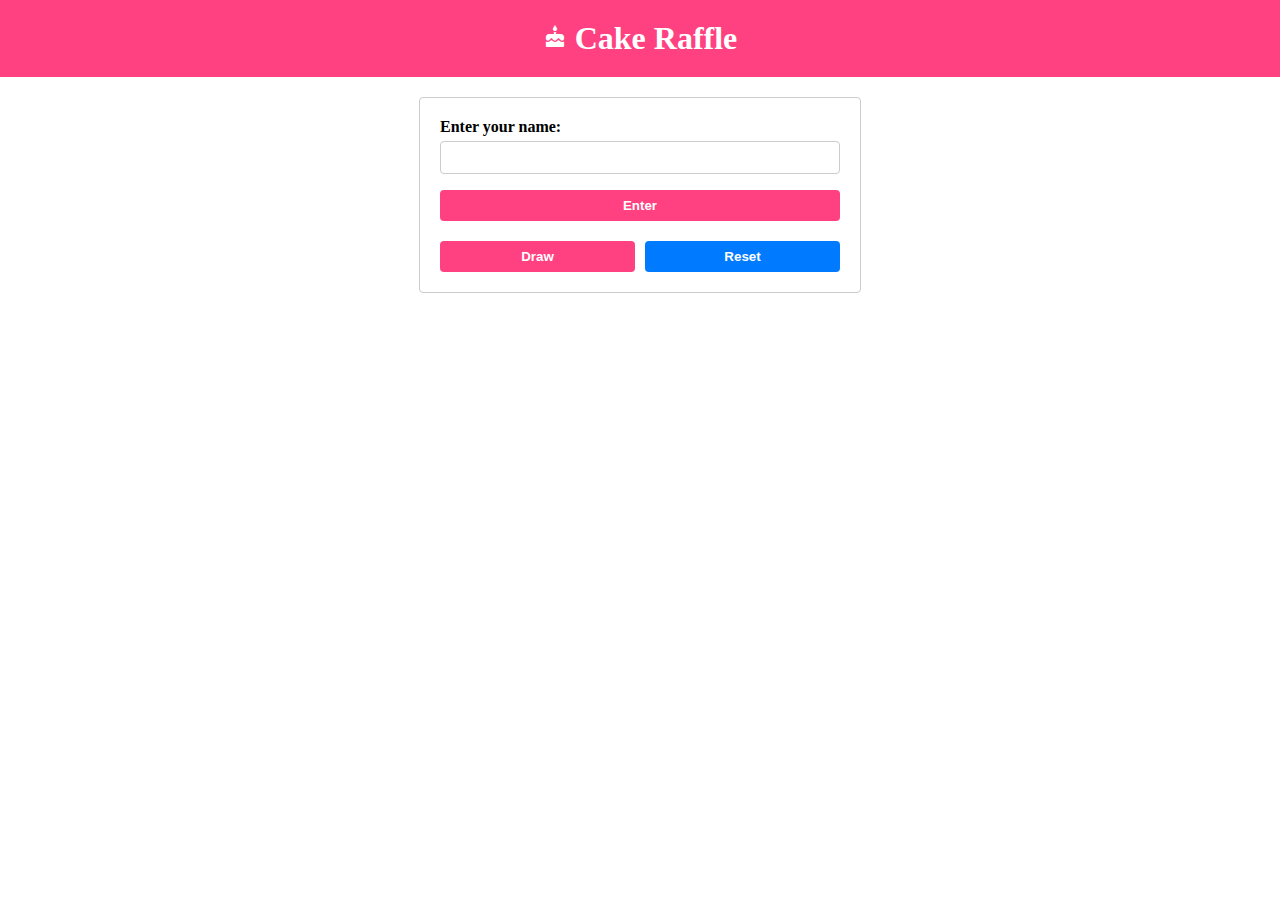
<file: Cake-raffle-app/index.html>
<!DOCTYPE html>
<html>
<head>
  <title>Cake Raffle</title>
  <link rel="stylesheet" href="https://fonts.googleapis.com/icon?family=Material+Icons">
  <link rel="stylesheet" type="text/css" href="style.css">
</head>
<body>
  <header>
    <h1><i class="material-icons">cake</i> Cake Raffle</h1>
  </header>
  
  <div class="container">
    <form id="entry-form">
      <label for="name">Enter your name:</label>
      <input type="text" id="name" required>
      <button type="submit">Enter</button>
    </form>
    
    <div id="participants-list"></div>
    
    <div id="winner-display"></div>
    
    <div class="btn-group">
      <button id="draw-button">Draw</button>
      <button id="reset-button">Reset</button>
    </div>
  </div>
  
  <script src="script.js"></script>
</body>
</html>
</file>
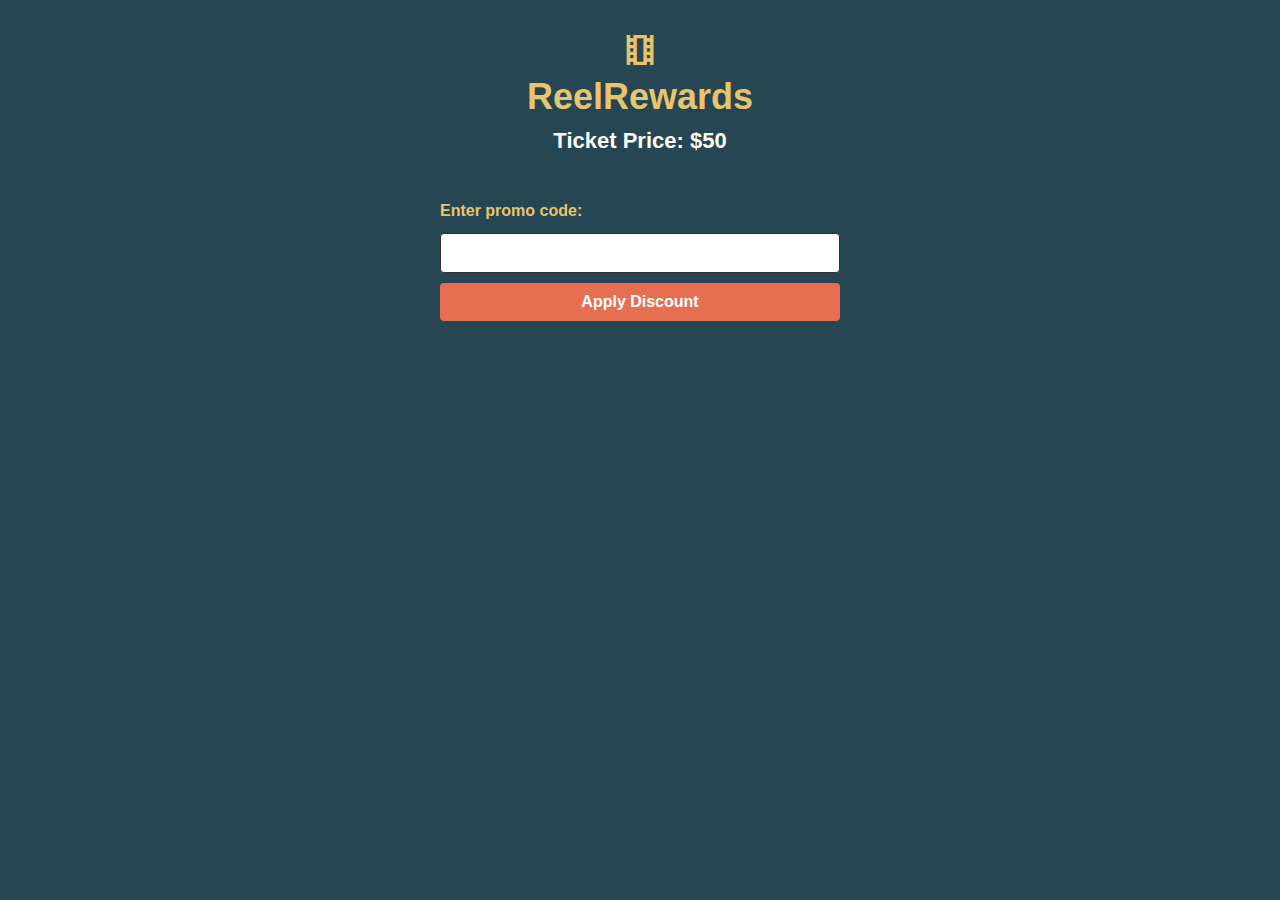
<file: Debug-and-improveYourCode/index.html>
<!DOCTYPE html>
<html>
<head>
  <title>ReelRewards - Promo Code App</title>
  <link href="https://fonts.googleapis.com/icon?family=Material+Icons+Outlined" rel="stylesheet">
  <link rel="stylesheet" type="text/css" href="style.css">
</head>
<body>
  <h1>
    <span class="icon material-icons-outlined">theaters</span>
    ReelRewards
  </h1>
  <p id="finalPrice"></p>
  <div id="app">
    <form id="promoForm">
      <label for="promoCode">Enter promo code:</label>
      <input type="text" id="promoCode" required/>
      <button type="submit">Apply Discount</button>
    </form>
  </div>
  <script src="script.js"></script>
</body>
</html>
</file>
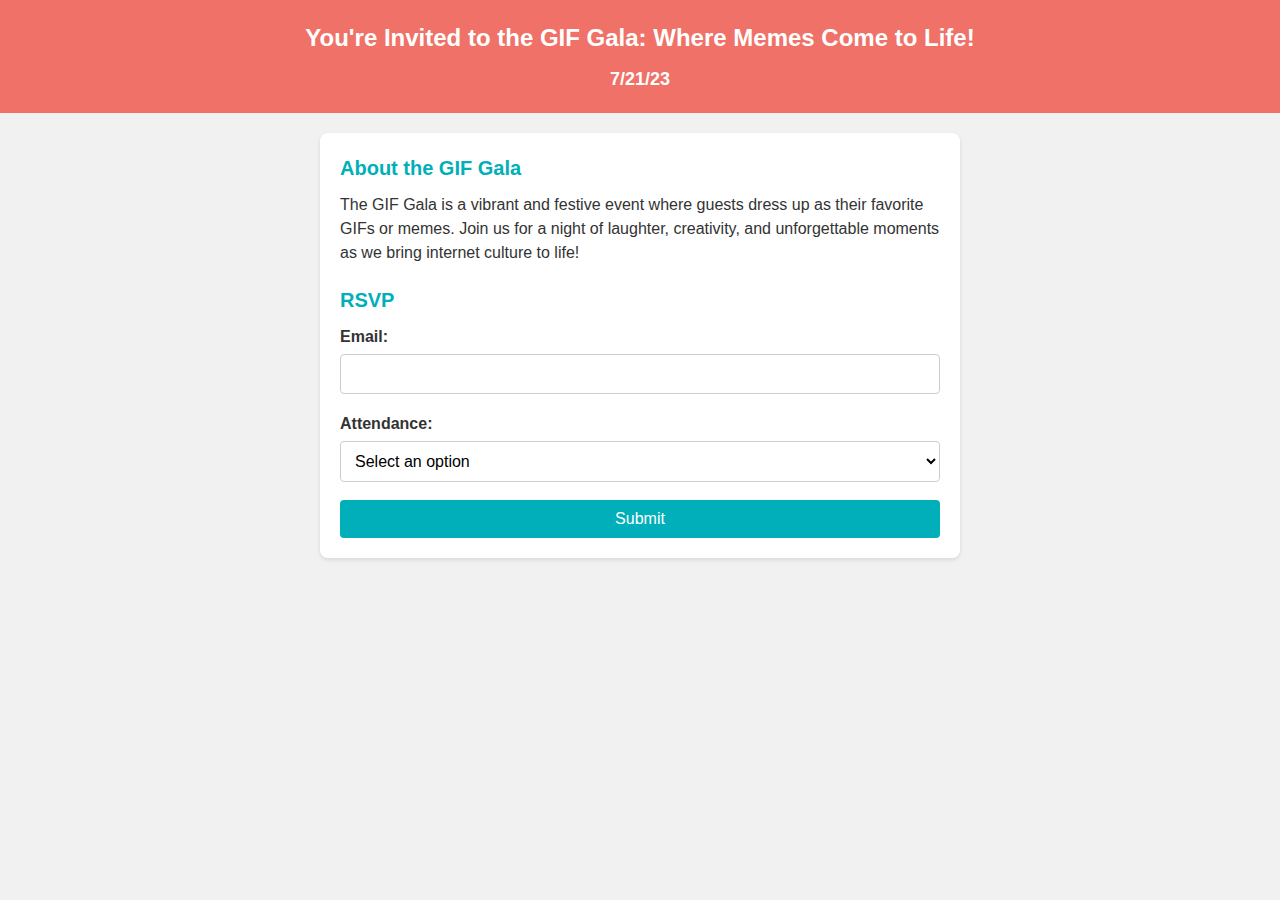
<file: Interactive-event-invite-part-1/index.html>
<!DOCTYPE html>
<html lang="en">
<head>
  <meta charset="UTF-8">
  <meta name="viewport" content="width=device-width, initial-scale=1.0">
  <title>GIF Gala RSVP</title>
  <link rel="stylesheet" href="style.css"> <!-- Link to your CSS file -->
  <script src="script.js" defer></script> <!-- Link to your JavaScript file -->
</head>
<body>
  <header>
    <h1>You're Invited to the GIF Gala: Where Memes Come to Life!</h1>
    <h2>7/21/23</h2>
  </header>

  <main>
    <section>
      <h3>About the GIF Gala</h3>
      <p>The GIF Gala is a vibrant and festive event where guests dress up as their favorite GIFs or memes. Join us for a night of laughter, creativity, and unforgettable moments as we bring internet culture to life!</p>
    </section>

    <div id="confirmation-message"></div>

    <section>
      <h3>RSVP</h3>
      <form id="rsvp-form">
        <label for="email">Email:</label>
        <input type="email" id="email" required>

        <label for="attendance">Attendance:</label>
        <select id="attendance" required>
          <option value="" disabled selected>Select an option</option>
          <option value="yes">Yes, I'll be there!</option>
          <option value="no">Sorry, I can't make it.</option>
        </select>

        <button type="submit">Submit</button>
      </form>
    </section>
  </main>
</body>
</html>
</file>
<file: Debug-and-improveYourCode/style.css>
body {
    font-family: Arial, sans-serif;
    margin: 0;
    padding: 10px;
    background-color: #264653;
    font-size: 16px;
    line-height: 1.5;
    color: #e9c46a;
}

h1 {
    text-align: center;
    font-size: 36px;
    margin-bottom: 0px;
    margin-top: 20px;
    color: #e9c46a;
    font-family: Arial, sans-serif;
}

.icon {
    font-size: 40px;
    display: block;
}

#app {
    max-width: 400px;
    margin: 20px auto;
    padding: 20px;
}

form {
    margin-bottom: 10px;
}

label {
    display: block;
    font-weight: bold;
    margin-bottom: 10px;
    font-family: Arial, sans-serif;
    color: #e9c46a;
}

input[type="text"] {
    width: 100%;
    box-sizing: border-box;
    padding: 10px;
    font-size: 16px;
    border: 1px solid #333333;
    border-radius: 4px;
    margin-bottom: 10px;
}

button[type="submit"] {
    display: block;
    font-weight: bold;
    width: 100%;
    padding: 10px;
    font-size: 16px;
    background-color: #e76f51;
    color: #ffffff;
    border: none;
    cursor: pointer;
    border-radius: 4px;
}

button:hover,
button:active {
    background-color: #c65a3f;
}

p#finalPrice {
    text-align: center;
    font-weight: bold;
    font-size: 22px;
    margin-top: 0px;
    color: #ffffff;
    font-family: Arial, sans-serif;
}
</file>
<file: Cake-raffle-app/style.css>
/* Reset default styles */
body, h1, form, input, button {
    margin: 0;
    padding: 0;
    box-sizing: border-box;
  }
  
  /* Header styles */
  header {
    background-color: #ff4081;
    padding: 20px;
  }
  
  h1 {
    color: white;
    text-align: center;
    font-size: 32px;
  }
  
  /* Container styles */
  .container {
    max-width: 400px;
    margin: 20px auto;
    padding: 20px;
    border: 1px solid #ccc;
    border-radius: 4px;
  }
  
  /* Form styles */
  form {
    margin-bottom: 20px;
  }
  
  .btn-group {
    display: flex;
    gap: 10px;
  }
  
  label {
    display: block;
    margin-bottom: 5px;
    font-weight: bold;
  }
  
  input[type="text"] {
    width: 100%;
    padding: 8px;
    border: 1px solid #ccc;
    border-radius: 4px;
    margin-bottom: 16px;
  }
  
  button[type="submit"], #draw-button, #reset-button {
    width: 100%;
    padding: 8px;
    background-color: #ff4081;
    color: white;
    border: none;
    border-radius: 4px;
    cursor: pointer;
    font-weight: bold;
    transition: background-color 0.3s;
  }
  
  #reset-button {
    background-color: #007bff;
  }
  
  #reset-button:hover {
    background-color: #1367c0;
  }
  
  button[type="submit"]:hover, #draw-button:hover {
    background-color: #d5004e;
  }
  
  button[type="submit"]:focus, #draw-button:focus {
    outline: none;
  }
  
  /* Participants list styles */
  #participants-list {
    margin-bottom: 20px;
  }
  
  /* Winner display styles */
  #winner-display {
    text-align: center;
    font-size: 24px;
    font-weight: bold;
    margin-bottom: 20px;
  }
  
  @media (max-width: 450px) {
    h1 {
      font-size: 24px;
    }
  
    .container {
      padding: 15px;
      margin: 10px;
    }
  
    button[type="submit"],
    #draw-button,
    #reset-button {
      font-size: 14px;
      padding: 10px;
    }
  
    #winner-display {
      font-size: 20px;
    }
  }
</file>
<file: Interactive-event-invite-part-1/style.css>
/* 
  Challenge:
   * Make the page more vibrant and festive
     using the colors: #f07167 and #00afb9
   * Update the space between the input, select, and submit button 
*/

/* Reset default styles */
body, h1, h2, h3, p, label, input, select, button {
    margin: 0;
    padding: 0;
    box-sizing: border-box;
  }
  
  body {
    font-family: Arial, sans-serif;
    background-color: #f1f1f1;
    color: #333;
    line-height: 1.5;
  }
  
  header {
    background-color: #f07167;
    text-align: center;
    padding: 20px;
  }
  
  h1 {
    font-size: 24px;
    color: white;
    margin-bottom: 10px;
  }
  
  h2 {
    font-size: 18px;
    color: white;
  }
  
  main {
    max-width: 600px;
    margin: 20px auto;
    padding: 20px;
    background-color: #fff;
    border-radius: 8px;
    box-shadow: 0 2px 4px rgba(0, 0, 0, 0.1);
  }
  
  h3 {
    color: #00afb9;   
    font-size: 20px;
    margin-bottom: 10px;
  }
  
  p {
    margin-bottom: 20px;
  }
  
  label {
    display: block;
    margin-bottom: 5px;
    font-weight: bold;
  }
  
  input[type="email"],
  select {
    width: 100%;
    padding: 10px;
    border: 1px solid #ccc;
    border-radius: 4px;
    background-color: #fff;
    font-size: 16px;
    margin-bottom: 18px;
  }
  
  button[type="submit"] {
    display: block;
    width: 100%;
    padding: 10px;
    background-color: #00afb9;
    border: none;
    border-radius: 4px;
    color: white;
    font-size: 16px;
    cursor: pointer;
  }
  
  #confirmation-message {
    display: none;
    margin-top: 20px;
    margin-bottom: 20px;
    padding: 10px;
    background-color: #f9f9f9;
    border: 1px solid #ccc;
    border-radius: 4px;
    font-size: 16px;
  }
  
  /* Responsive styles */
  @media screen and (max-width: 600px) {
    main {
      margin: 10px;
      padding: 10px;
    }
  
    h1 {
      font-size: 20px;
    }
  
    h2 {
      font-size: 16px;
    }
  
    h3 {
      font-size: 18px;
    }
  
    p {
      font-size: 14px;
    }
  
    input[type="email"],
    select {
      font-size: 14px;
    }
  
    button[type="submit"] {
      font-size: 14px;
    }
  
    #confirmation-message {
      font-size: 14px;
    }
  }
</file>
